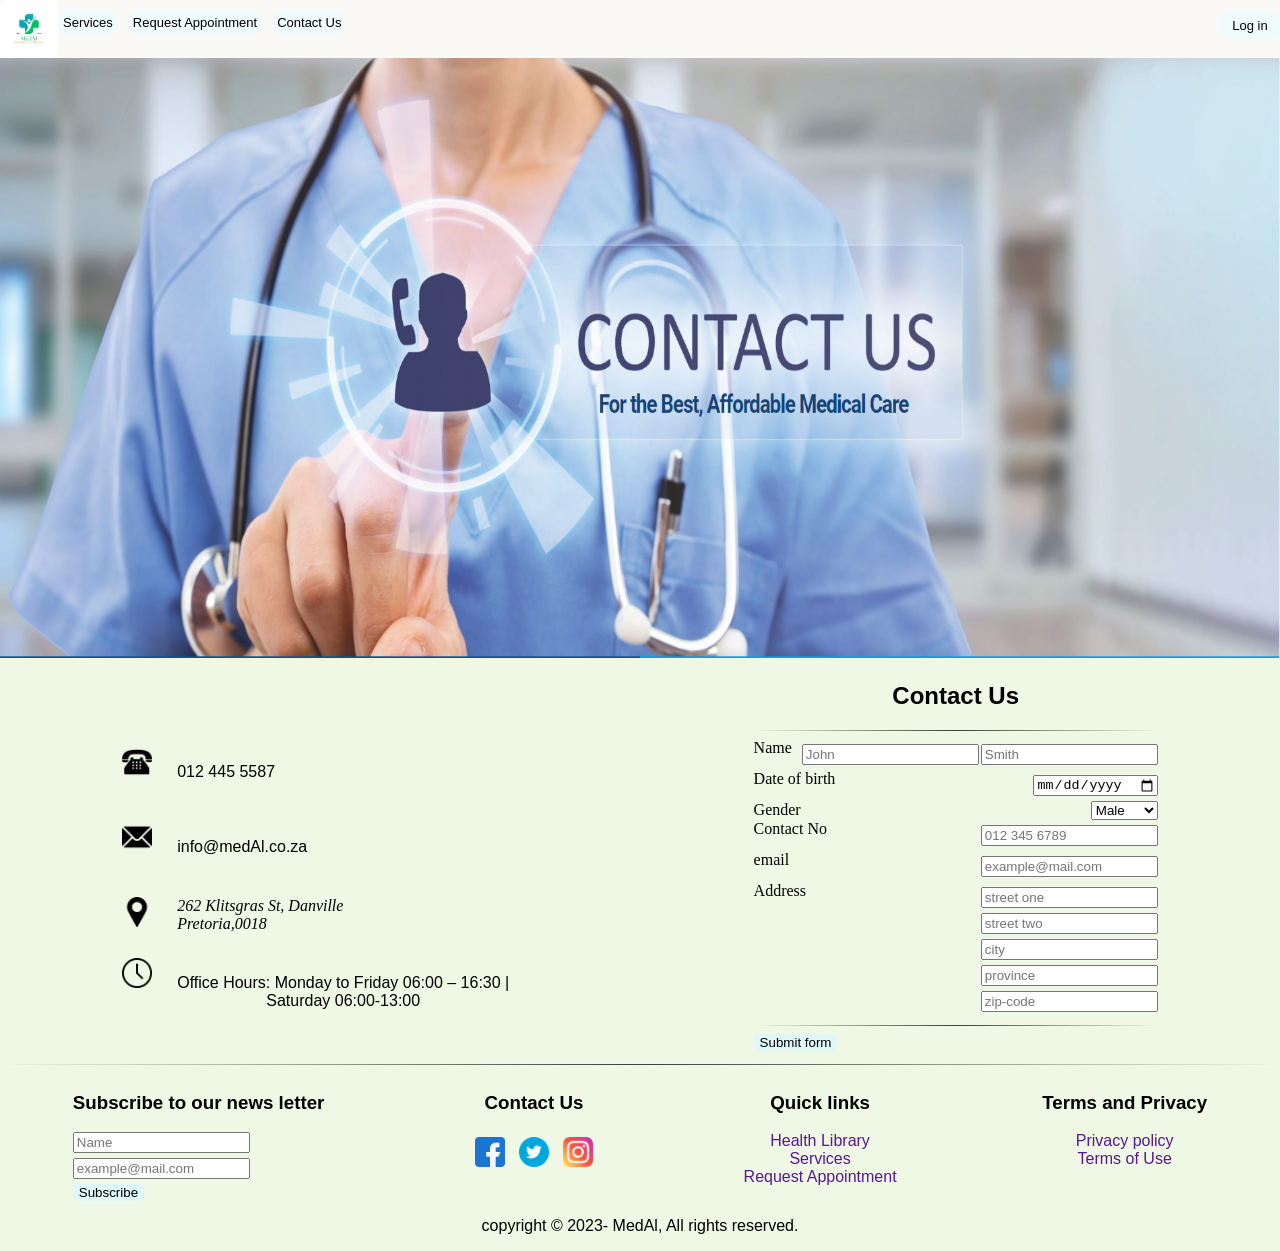
<file: website_group_7/meDAL-PROJECT/pages/contact.html>
<!DOCTYPE html>
<html>
    <head>
        <meta charset="utf-8">
        <meta http-equiv="X-UA-Compatible" content="IE=edge">
        <title>Contact Us</title>
        <meta name="description" content="">
        <meta name="viewport" content="width=device-width, initial-scale=1">
        <link rel="stylesheet" href="../styles/contact.css">
    </head>
    <body>
        <header>
            <div id="group_1">
                <a id="logo-link" href="../index.html"><img src="../img/logo_preset_two.jpg" alt="logo_img"></a>
                <nav>
                    <ul>
                        <li><a href="services.html">Services</a></li>
                        <li><a href="Request.html">Request Appointment</a></li>
                        <li><a href="#">Contact Us</a></li>
                    </ul>
                </nav>
            </div>
            <button class="login" >Log in</button>
        </header>
        <div id="contact-us-pic">
            <img src="../img/contact_us.png" alt="contact us image">
        </div>

        <div id="contact-info">
            <div id="contacts">
                <div id="phone-number">
                    <img src="../img/old-typical-phone.png" alt="phone icon">
                    <p>012 445 5587</p>
                </div>
                <div id="work-email">
                    <img src="../img/mail.png" alt="email icon">
                    <p>info@medAl.co.za</p>
                </div>
                <div id="location">
                    <img src="../img/pin.png" alt="location icon">
                    <address>
                        262 Klitsgras St, Danville<br/>
                        Pretoria,0018
                    </address>
                </div>
                <div id="time">
                    <img src="../img/clock.png" alt="clock icon">
                    <p>Office Hours: Monday to Friday 06:00 – 16:30 |<br>
                        Saturday 06:00-13:00</p>
                </div>
            </div>

            <div id="appointment-form">
                <h2>Contact Us</h2>
                <form action="" method="post">
                    <hr>
                    <label for="name">
                        <span>Name</span>
                        <input id="name" type="text" placeholder="John">
                        <input id="surname" type="text" placeholder="Smith">
                    </label>
    
                    <label for="DoB">
                        <span>Date of birth</span>
                        <input type="date" name="DoB" id="DoB">
                    </label>
                    
                    <label for="gender">
                        <span>Gender</span>
                        <select name="gender" id="gender">
                            <option value="male">Male</option>
                            <option value="female">Female</option>
                        </select>
                    </label>
    
                    <label for="contact">
                        <span>Contact No</span>
                        <input type="tel" name="contact" id="contact" placeholder="012 345 6789">
                    </label>
                    
                    <label for="email">
                        <span>email</span>
                        <input type="email" name="email" id="email" placeholder="example@mail.com">
                    </label>
                    
                    <label id="addresses" for="address">
                        <span>Address</span>
                        <div id="address-details">
                            <input type="text" name="st-address" class="address" placeholder="street one">
                            <input type="text" name="st-address-2" class="address" placeholder="street two">
                            <input type="text" name="city" class="address" placeholder="city">
                            <input type="text" name="province" class="address" placeholder="province">
                            <input type="text" name="zip-code" class="address" placeholder="zip-code">
                        </div>
                    </label>
                   <hr>
                   <button type="submit">Submit form</button>
                </form>
            </div>
        </div>
        <hr>
        <footer>
            <div id="footer-navigation">
                <div id="news-letter">
                    <h3>Subscribe to our news letter</h3>
                    <form action="" method="post">
    
                        <input id="Name" type="text" placeholder="Name">
                        <input type="email"  id="email" placeholder="example@mail.com">
                        <button type="submit">Subscribe</button>
    
                    </form>
                </div>
                
                <div id="socials">
                    <h3>Contact Us</h3>
                    <img src="../img/facebook.png" alt="facebook icon">
                    <img src="../img/twitter.png" alt="twitter icon">
                    <img src="../img/instagram.png" alt="instagram icon">
                </div>
                <div id="quick-links">
                    <h3>Quick links</h3>
                    <a href="">Health Library</a>
                    <a href="">Services</a>
                    <a href="">Request Appointment</a>
                </div>
                <div id="terms-privacy">
                    <h3>Terms and Privacy</h3>
                    <a href="">Privacy policy</a>
                    <a href="">Terms of Use</a>
                </div>
            </div>
            <p>copyright &copy; 2023- MedAl, All rights reserved.</p>
        </footer>

        <script src="" async defer></script>
    </body>
</html>
</file>
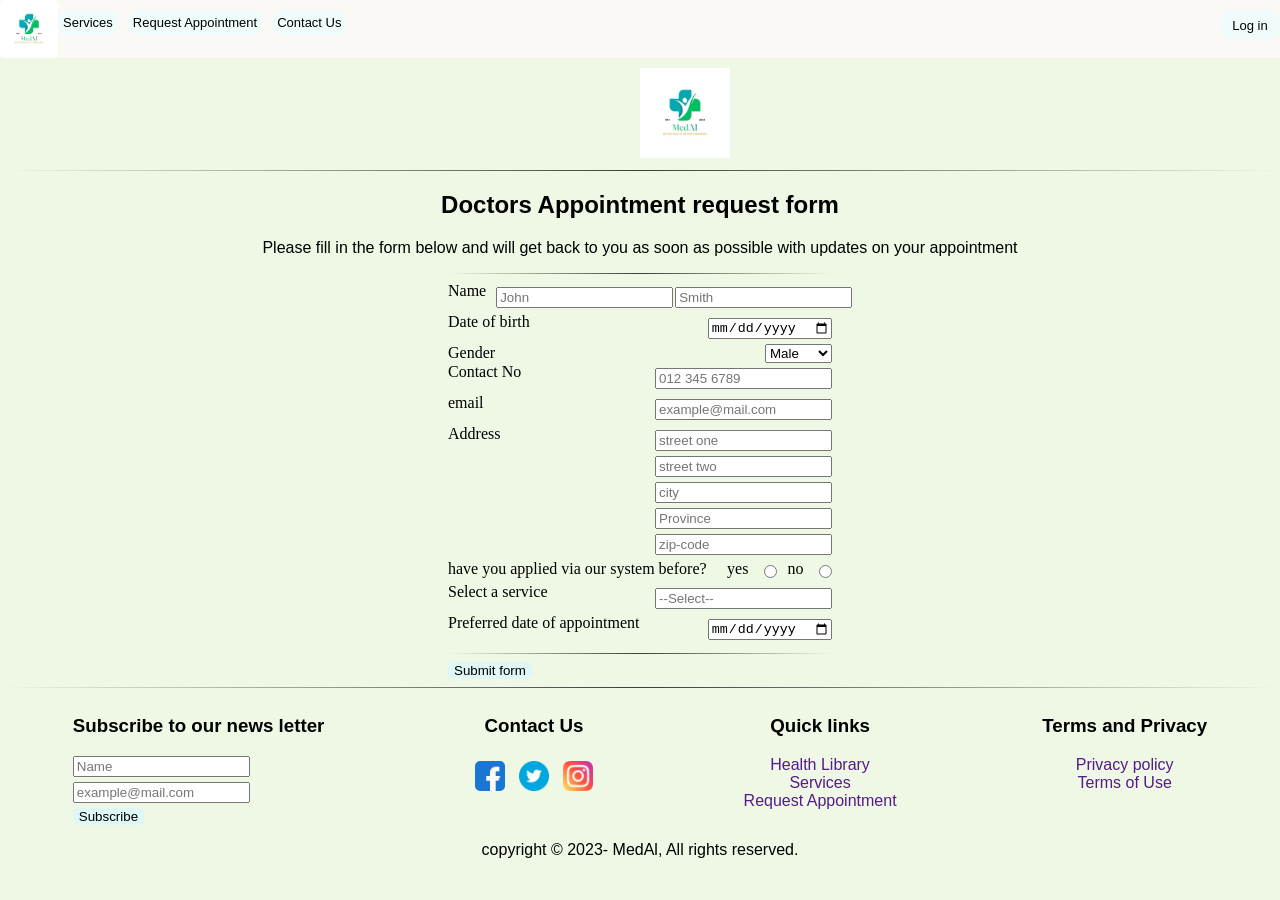
<file: website_group_7/meDAL-PROJECT/pages/Request.html>
<!DOCTYPE html>

<html>
    <head>
        <meta charset="utf-8">
        <meta http-equiv="X-UA-Compatible" content="IE=edge">
        <title>Request Appointment</title>
        <meta name="description" content="">
        <meta name="viewport" content="width=device-width, initial-scale=1">
        <link rel="stylesheet" href="../styles/request.css">
    </head>
    <body>
        <header>
            <div id="group_1">
                <a id="logo-link" href="../index.html"><img src="../img/logo_preset_two.jpg" alt="logo_img"></a>
                <nav>
                    <ul>
                        <li><a href="services.html">Services</a></li>
                        <li><a href="#">Request Appointment</a></li>
                        <li><a href="contact.html">Contact Us</a></li>
                    </ul>
                </nav>
            </div>
            <button class="login" >Log in</button>
        </header>
        <div id="appointment-form">
            <img src="../img/logo_preset_two.jpg" alt="logo icon">
            <hr>
            <h2>Doctors Appointment request form</h2>
            <p>Please fill in the form below and will get back to you as soon as possible with updates on your appointment</p>
            <form action="" method="post">
                <hr>
                <label for="name">
                    <span>Name</span>
                    <input id="name" type="text" placeholder="John">
                    <input id="surname" type="text" placeholder="Smith">
                </label>

                <label for="DoB">
                    <span>Date of birth</span>
                    <input type="date" name="DoB" id="DoB">
                </label>
                
                <label for="gender">
                    <span>Gender</span>
                    <select name="gender" id="gender">
                        <option value="male">Male</option>
                        <option value="female">Female</option>
                    </select>
                </label>

                <label for="contact">
                    <span>Contact No</span>
                    <input type="tel" name="contact" id="contact" maxlength="10" placeholder="012 345 6789">
                </label>
                
                <label for="email">
                    <span>email</span>
                    <input type="email" name="email" id="email" placeholder="example@mail.com">
                </label>
                
                <label id="addresses" for="address">
                    <span>Address</span>
                    <div id="address-details">
                        <input type="text" name="st-address" class="address" placeholder="street one">
                        <input type="text" name="st-address-2" class="address" placeholder="street two">
                        <input type="text" name="city" class="address" placeholder="city">
                        <input type="text" name="province" class="address" placeholder="Province">
                        <input type="text" name="zip-code" class="address" placeholder="zip-code">
                    </div>

                </label>

                
                <label >
                    <span>have you applied via our system before?</span>
                    <label for="yes">yes</label>
                    <input type="radio" name="yes" id="yes">
                    <label for="no">no</label>
                    <input type="radio" name="no" id="no">
                </label>

               <label for="services">
                <span>Select a service</span>
                <input list="services" name="service" id="service" placeholder="--Select--">
                <datalist id="services">
                 <option value="Medical consultation">Medical consultation</option>
                 <option value="Psychology consultation">Psychology consultation</option>
                 <option value="Pharmacy">Pharmacy</option>
                 <option value="surgery">surgery</option>
                </datalist>
               </label>

               <label for="Appointment-date">
                <span>Preferred date of appointment</span>
                <input type="date" name="Appointment-date" id="Appointment-date">
               </label>
               <hr>
               <button type="submit">Submit form</button>
            </form>
        </div>
        <hr>
        <footer>
            <div id="footer-navigation">
                <div id="news-letter">
                    <h3>Subscribe to our news letter</h3>
                    <form action="" method="post">
    
                        <input id="Name" type="text" placeholder="Name">
                        <input type="email"  id="email" placeholder="example@mail.com">
                        <button type="submit">Subscribe</button>
    
                    </form>
                </div>
                
                <div id="socials">
                    <h3>Contact Us</h3>
                    <img src="../img/facebook.png" alt="facebook icon">
                    <img src="../img/twitter.png" alt="twitter icon">
                    <img src="../img/instagram.png" alt="instagram icon">
                </div>
                <div id="quick-links">
                    <h3>Quick links</h3>
                    <a href="">Health Library</a>
                    <a href="">Services</a>
                    <a href="">Request Appointment</a>
                </div>
                <div id="terms-privacy">
                    <h3>Terms and Privacy</h3>
                    <a href="">Privacy policy</a>
                    <a href="">Terms of Use</a>
                </div>
            </div>
            <p>copyright &copy; 2023- MedAl, All rights reserved.</p>
        </footer>
        
        <script src="" async defer></script>
    </body>
</html>
</file>
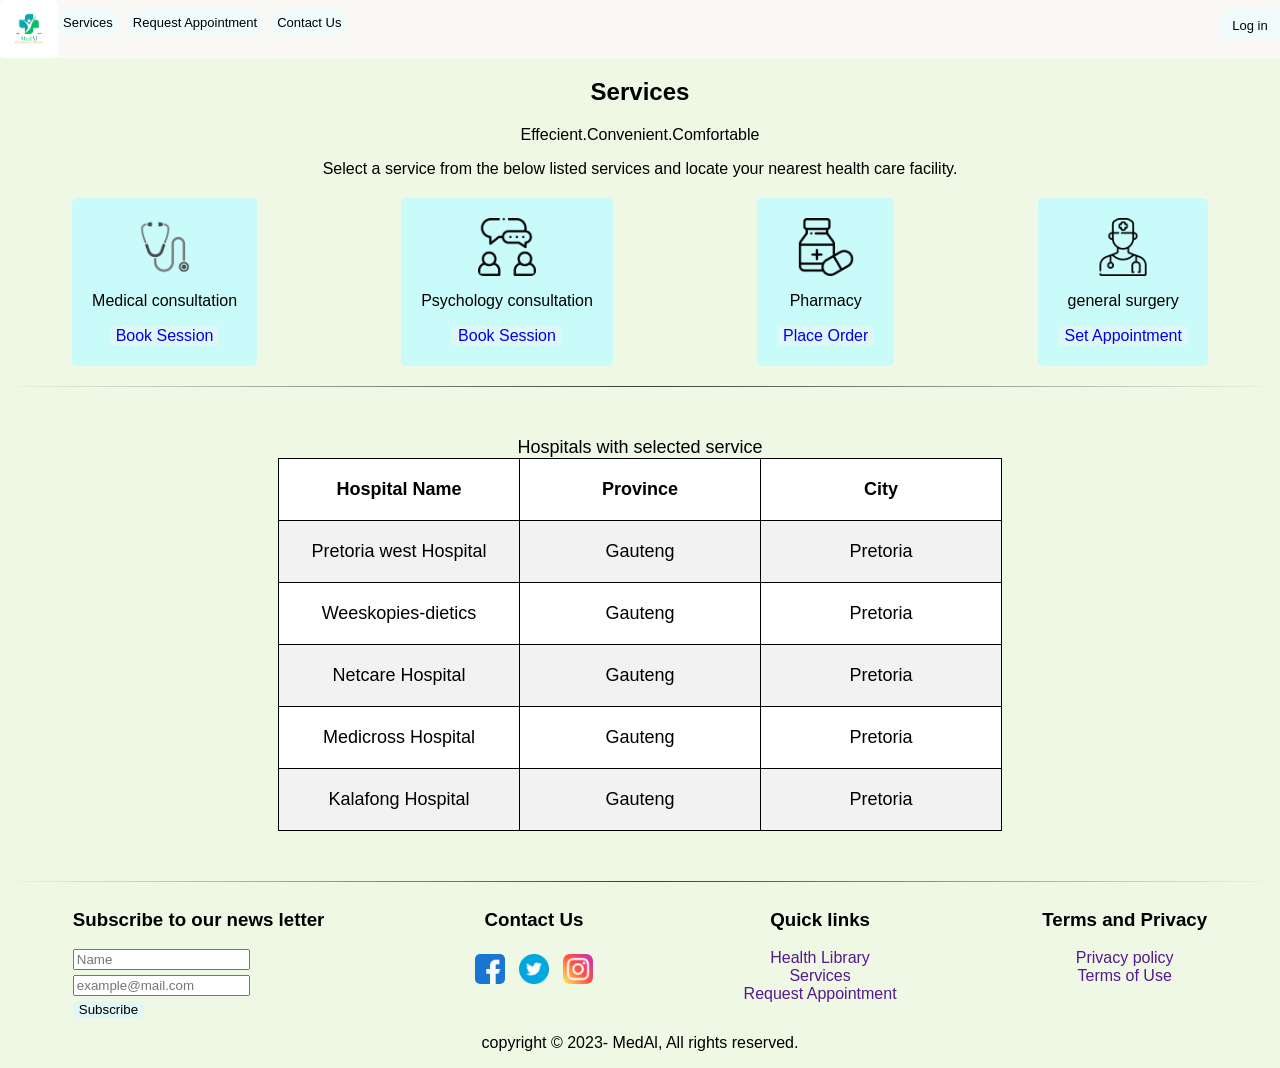
<file: website_group_7/meDAL-PROJECT/pages/services.html>
<!DOCTYPE html>

<html>
    <head>
        <meta charset="utf-8">
        <meta http-equiv="X-UA-Compatible" content="IE=edge">
        <title>Services</title>
        <meta name="description" content="">
        <meta name="viewport" content="width=device-width, initial-scale=1">
        <link rel="stylesheet" href="../styles/services.css">
    </head>
    <body>
        <header>
            <div id="group_1">
                <a id="logo-link" href="../index.html"><img src="../img/logo_preset_two.jpg" alt="logo_img"></a>
                <nav>
                    <ul>
                        <li><a href="#">Services</a></li>
                        <li><a href="Request.html">Request Appointment</a></li>
                        <li><a href="contact.html">Contact Us</a></li>
                    </ul>
                </nav>
            </div>
            <button class="login" >Log in</button>
        </header>
        <div id="services">
            <h2 id="service_heading">Services</h2>
            <p>Effecient.Convenient.Comfortable</p>

            <p>Select a service from the below listed services and locate your nearest health care facility.</p>
    
            <div id="service-list">
                <div class="service">
                    <img src="../img/phonendoscope.png" alt="stethoscope icon">
                    <p>Medical consultation</p>
                    <button><a href="../pages/Request.html">Book Session</a></button>
                </div>
                <div class="service">
                    <img src="../img/communication.png" alt="speech bubble">
                    <p>Psychology consultation</p>
                    <button><a href="../pages/Request.html">Book Session</a></button>
                </div>
                <div class="service">
                    <img src="../img/medicine.png" alt="medicine icon">
                    <p>Pharmacy</p>
                    <button><a href="../pages/Request.html">Place Order</a></button>
                </div>
                <div class="service">
                    <img src="../img/nurse.png" alt="nurse icon">
                    <p>general surgery</p>
                    <button><a href="../pages/Request.html">Set Appointment</a></button>
                </div>
            </div>
        </div>
        <hr>
        <div id="table-list">
            <table>
                <caption>
                    Hospitals with selected service
                </caption>
                <tr>
                    <th>Hospital Name</th>
                    <th>Province</th>
                    <th>City</th>
                </tr>
                <tr>
                    <td>Pretoria west Hospital</td>
                    <td>Gauteng</td>
                    <td>Pretoria</td>
                </tr>
                <tr>
                    <td>Weeskopies-dietics</td>
                    <td>Gauteng</td>
                    <td>Pretoria</td>
                </tr>
                <tr>
                    <td>Netcare Hospital</td>
                    <td>Gauteng</td>
                    <td>Pretoria</td>
                </tr>
                <tr>
                    <td>Medicross Hospital</td>
                    <td>Gauteng</td>
                    <td>Pretoria</td>
                </tr>
                <tr>
                    <td>Kalafong Hospital</td>
                    <td>Gauteng</td>
                    <td>Pretoria</td>
                </tr>
            </table>
        </div>
        <hr>
        <footer>
            <div id="footer-navigation">
                <div id="news-letter">
                    <h3>Subscribe to our news letter</h3>
                    <form action="" method="post">
    
                        <input id="Name" type="text" placeholder="Name">
                        <input type="email"  id="email" placeholder="example@mail.com">
                        <button type="submit">Subscribe</button>
    
                    </form>
                </div>
                
                <div id="socials">
                    <h3>Contact Us</h3>
                    <img src="../img/facebook.png" alt="facebook icon">
                    <img src="../img/twitter.png" alt="twitter icon">
                    <img src="../img/instagram.png" alt="instagram icon">
                </div>
                <div id="quick-links">
                    <h3>Quick links</h3>
                    <a href="">Health Library</a>
                    <a href="">Services</a>
                    <a href="">Request Appointment</a>
                </div>
                <div id="terms-privacy">
                    <h3>Terms and Privacy</h3>
                    <a href="">Privacy policy</a>
                    <a href="">Terms of Use</a>
                </div>
            </div>
            <p>copyright &copy; 2023- MedAl, All rights reserved.</p>
        </footer>

        <script src="" async defer></script>
    </body>
</html>
</file>
<file: website_group_7/meDAL-PROJECT/styles/contact.css>
body{
    margin:0;
    padding:0;
    background-color: #eef8e5;
}

h1,h2,h3,p,a{
    font-family:'Segoe UI', Tahoma, Geneva, Verdana, sans-serif
}
p,a{
    font-size: medium;
}

header{
    padding-top:0px;
    padding-bottom: 0px;
    background-color: #FAF9F6;
    display: flex;
    justify-content: space-between;
}

header #group_1 #logo-link{
    height: 58px;
    width: 58px;
    border-radius: 5px;
}

header div{
    display: flex;
}

header nav {
    display: inline-block;
}

header img{
    height: 58px;
    width: 58px;
    border-radius: 5px;
}

header button{
    font-family: Verdana, Geneva, Tahoma, sans-serif;
    font-size: small;
    margin-top: 10px;
    background-color: #f0fcfc;
    border-radius: 10px;
    border-style: none;
    width: 60px;
    height: 30px;
    padding-top: 5px;
    padding-bottom: 5px;
}

header button:hover{
    cursor: pointer;
    background-color: #dff7f7;
}

nav ul {
    list-style-type: none;
    margin:0;
    padding:0;
    overflow: hidden;
}
nav ul li{
    float: left;
    margin-right: 10px;
}

nav ul li a{
    color: black;
    font-family: Verdana, Geneva, Tahoma, sans-serif;
    font-size: small;
    margin-top: 10px;
    padding: 5px;
    border-radius: 10px;
    background-color: #f0fcfc;
    display: block;
    text-align: center;
    text-decoration: none;
}

nav ul li a:hover{
    cursor: pointer;
    background-color: #dff7f7;
}

nav ul li a:visited{
    color: black;
}

hr{
    border: 0;
    height: 1px;
    background-image: linear-gradient(to right, rgba(0, 0, 0, 0), rgba(0, 0, 0, 0.75), rgba(0, 0, 0, 0));
}

#contact-us-pic img{
    height: 600px;
    width: 100%;
}

#appointment-form{
    display: block;
    justify-content: center;  
}
#appointment-form img{
    padding-left: 50%;
    padding-right: 50%;
}

#appointment-form h2,p{
    text-align: center;
}

/*
#appointment-form form{
    padding-left: 35%;
    padding-right: 35%;
}*/

#appointment-form form label{
    display: flex;
    justify-content: space-between;
    width: auto;
}

#appointment-form form label span{
    padding-right: 10px;
}

#appointment-form form label input{
    margin-right: 0px;
    display: block;
    margin-top: 5px;
    margin-bottom: 5px;
}

#appointment-form form label #name{
    margin-right: 2px;
    display: block;
    margin-top: 5px;
    margin-bottom: 5px;
}

#appointment-form form #addresses{
    display: flex;
}
#appointment-form form #addresses #address-details{
    display: block;
}

#appointment-form form button{
    border-radius: 5px;
    border-style: none;
    background-color: #dff7f7;
}

#contact-info{
    display: flex;
    justify-content: space-around;
}

#contact-info img{
    height: 30px;
    width: 30px;
}

#contacts{
    padding-top: 60px;
    padding-bottom: 20px;
}

#phone-number,#work-email,#location,#time{
    display: flex;
    margin-top: 20px;
    margin-bottom: 10px;
    padding-top: 5px;
}

#phone-number img,#work-email img,#location img,#time img{
    margin-right: 25px;   
}


footer{
    height: auto;
    text-align: center;
}

footer #footer-navigation{
    display: flex;
    justify-content: space-around;
}

footer form input,button{
    display: block;
}

footer form input{
    margin-top: 5px;
    margin-bottom: 5px;
}

footer #quick-links a,#terms-privacy a{
    display: block;
    text-decoration: none;
}

footer img{
    height: 30px;
    width: 30px;
    margin: 5px;
}

footer button{
    border-radius: 5px;
    border-style: none;
    background-color: #dff7f7;
}
</file>
<file: website_group_7/meDAL-PROJECT/styles/request.css>
body{
    margin:0;
    padding:0;
    background-color: #eef8e5;
}

h1,h2,h3,p,a{
    font-family:'Segoe UI', Tahoma, Geneva, Verdana, sans-serif
}
p,a{
    font-size: medium;
}

/** styling the navigation **/

header{
    padding-top:0px;
    padding-bottom: 0px;
    background-color: #FAF9F6;
    display: flex;
    justify-content: space-between;
}

header #group_1 #logo-link{
    height: 58px;
    width: 58px;
    border-radius: 5px;
}

header div{
    display: flex;
}

header nav {
    display: inline-block;
}

img{
    height: 58px;
    width: 58px;
    border-radius: 5px;
}

header button{
    font-family: Verdana, Geneva, Tahoma, sans-serif;
    font-size: small;
    margin-top: 10px;
    background-color: #f0fcfc;
    border-radius: 10px;
    border-style: none;
    width: 60px;
    height: 30px;
    padding-top: 5px;
    padding-bottom: 5px;
}

header button:hover{
    cursor: pointer;
    background-color: #dff7f7;
}

nav ul {
    list-style-type: none;
    margin:0;
    padding:0;
    overflow: hidden;
}
nav ul li{
    float: left;
    margin-right: 10px;
}

nav ul li a{
    color: black;
    font-family: Verdana, Geneva, Tahoma, sans-serif;
    font-size: small;
    margin-top: 10px;
    padding: 5px;
    border-radius: 10px;
    background-color: #f0fcfc;
    display: block;
    text-align: center;
    text-decoration: none;
}

nav ul li a:hover{
    cursor: pointer;
    background-color: #dff7f7;
}

nav ul li a:visited{
    color: black;
}

hr{
    border: 0;
    height: 1px;
    background-image: linear-gradient(to right, rgba(0, 0, 0, 0), rgba(0, 0, 0, 0.75), rgba(0, 0, 0, 0));
}

#appointment-form{
    display: block;
    justify-content: center;  
}
#appointment-form img{
    padding-left: 50%;
    padding-right: 50%;
    width: 90px;
    height: 90px;
    border-radius: 10px;
    margin-top: 10px;
}

#appointment-form h2,p{
    text-align: center;
}

#appointment-form form{
    padding-left: 35%;
    padding-right: 35%;
}

#appointment-form form label{
    display: flex;
    justify-content: space-between;
    width: auto;
}

#appointment-form form label span{
    padding-right: 10px;
}

#appointment-form form label input{
    margin-right: 0px;
    display: block;
    margin-top: 5px;
    margin-bottom: 5px;
}

#appointment-form form label #name{
    margin-right: 2px;
    display: block;
    margin-top: 5px;
    margin-bottom: 5px;
}

#appointment-form form #addresses{
    display: flex;
}
#appointment-form form #addresses #address-details{
    display: block;
}

#appointment-form form button{
    border-radius: 5px;
    border-style: none;
    background-color: #dff7f7;
}

footer{
    height: auto;
    text-align: center;
}

footer #footer-navigation{
    display: flex;
    justify-content: space-around;
}

footer form input,button{
    display: block;
}

footer form input{
    margin-top: 5px;
    margin-bottom: 5px;
}

footer #quick-links a,#terms-privacy a{
    display: block;
    text-decoration: none;
}

footer img{
    height: 30px;
    width: 30px;
    margin: 5px;
}

footer button{
    border-radius: 5px;
    border-style: none;
    background-color: #dff7f7;
}
</file>
<file: website_group_7/meDAL-PROJECT/styles/services.css>
body{
    margin:0;
    padding:0;
    background-color: #eef8e5;
}

h1,h2,h3,p,a{
    font-family:'Segoe UI', Tahoma, Geneva, Verdana, sans-serif
}
p,a{
    font-size: medium;
}

header{
    padding-top:0px;
    padding-bottom: 0px;
    background-color: #FAF9F6;
    display: flex;
    justify-content: space-between;
}

header #group_1 #logo-link{
    height: 58px;
    width: 58px;
    border-radius: 5px;
}

header div{
    display: flex;
}

header nav {
    display: inline-block;
}

img{
    height: 58px;
    width: 58px;
    border-radius: 5px;
}

header button{
    font-family: Verdana, Geneva, Tahoma, sans-serif;
    font-size: small;
    margin-top: 10px;
    background-color: #f0fcfc;
    border-radius: 10px;
    border-style: none;
    width: 60px;
    height: 30px;
    padding-top: 5px;
    padding-bottom: 5px;
}

header button:hover{
    cursor: pointer;
    background-color: #dff7f7;
}

nav ul {
    list-style-type: none;
    margin:0;
    padding:0;
    overflow: hidden;
}
nav ul li{
    float: left;
    margin-right: 10px;
}

nav ul li a{
    color: black;
    font-family: Verdana, Geneva, Tahoma, sans-serif;
    font-size: small;
    margin-top: 10px;
    padding: 5px;
    border-radius: 10px;
    background-color: #f0fcfc;
    display: block;
    text-align: center;
    text-decoration: none;
}

nav ul li a:hover{
    cursor: pointer;
    background-color: #dff7f7;
}

nav ul li a:visited{
    color: black;
}


#services{
    text-align: center;
}
#services h2,p{
    display: block;
    
}

#services #service-list{
    display: flex;
    justify-content: space-around; 
    margin-top: 20px; 
    margin-bottom: 20px; 
}

#services #service-list .service{
    display: flex;
    flex-direction: column;
    justify-content: center;
    align-items: center;
    padding: 20px;
    border-radius: 5px;
    background-color: #cafbfb;
}

#services #service-list .service button{
    border-radius: 5px;
    border-style: none;
    background-color: #dff7f7;
}

#services #service-list .service button a{
    text-decoration: none;
}

#services #service-list .service button a:visited{
    color: black;
}

#services #service-list .service:hover{
    background-color: #F8F8F8;
    border-radius: 5px;
    border: 0.5px #D3D3D3;
}

hr{
    border: 0;
    height: 1px;
    background-image: linear-gradient(to right, rgba(0, 0, 0, 0), rgba(0, 0, 0, 0.75), rgba(0, 0, 0, 0));
}

#table-list{
    table-layout: fixed;
    display: flex;
    justify-content: center;
    width: 100%;
    margin-top: 50px; 
    margin-bottom: 50px; 
}

#table-list table,th,td{
    border-style: solid;
    border-width: 1px;
    border-collapse: collapse;
    font-family: Verdana, Geneva, Tahoma, sans-serif;
    font-size: large;
}

tr:nth-child(even) {
    background-color: #f2f2f2;
}
tr:nth-child(odd) {
    background-color: #ffff;
  }


table th,td{
    padding: 20px;
}
table td{
    width: 200px;
    text-align: center;
}

footer{
    height: auto;
    text-align: center;
}

footer #footer-navigation{
    display: flex;
    justify-content: space-around;
}

footer form input,button{
    display: block;
}

footer form input{
    margin-top: 5px;
    margin-bottom: 5px;
}

footer #quick-links a,#terms-privacy a{
    display: block;
    text-decoration: none;
}

footer img{
    height: 30px;
    width: 30px;
    margin: 5px;
}

footer button{
    border-radius: 5px;
    border-style: none;
    background-color: #dff7f7;
}
</file>
